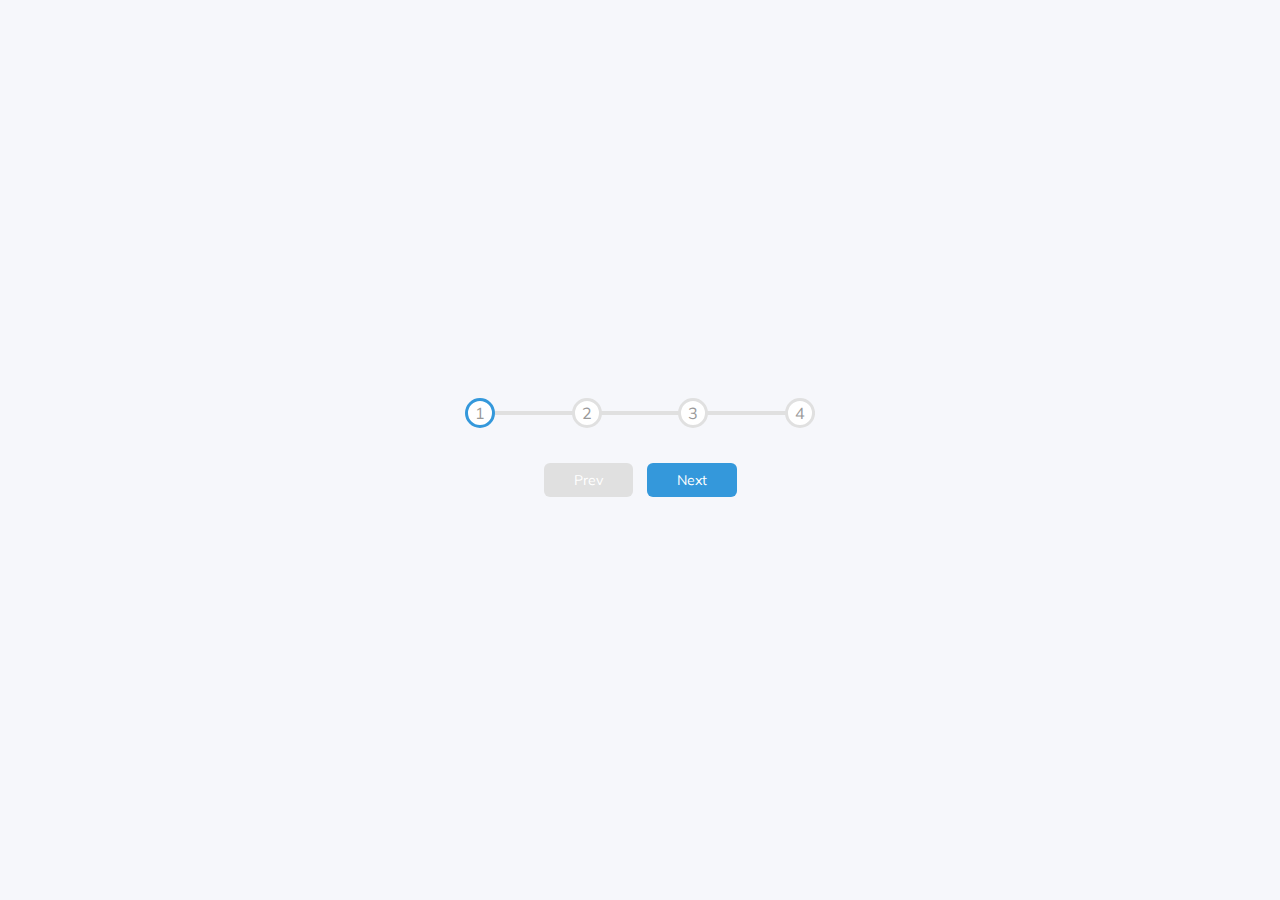
<file: Progress Steps/index.html>
<!DOCTYPE html>
<html lang="en">
<head>
    <meta charset="UTF-8">
    <meta http-equiv="X-UA-Compatible" content="IE=edge">
    <meta name="viewport" content="width=device-width, initial-scale=1.0">
    <link rel="stylesheet" href="style.css">
    <!-- <link rel="stylesheet" 
        href="https://cdnjs.cloudflare.com/ajax/libs/font-awesome/6.0.0-beta3/css/all.min.css"> -->
    <title>Progress Steps</title>
</head>
<body>
  <div class="container">
    <div class="progress-container">
      <div class="progress" id="progress"></div>
      <div class="circle active">1</div>
      <div class="circle">2</div>
      <div class="circle">3</div>
      <div class="circle">4</div>
    </div>
    <button class="btn" id="prev" disabled>Prev</button>
    <button class="btn" id="next">Next</button>
  </div> 
  

  <script src="script.js"></script>
</body>
</html>
</file>
<file: Progress Steps/style.css>
@import url("https://fonts.googleapis.com/css2?family=Muli&display=swap");

:root {
  --line-border-fill: #3498db;
  --line-border-empty: #e0e0e0;
}

* {
  box-sizing: border-box;
}

body {
  background-color: #f6f7fb;
  font-family: "Muli", sans-serif;
  margin: 0;
  display: flex;
  align-items: center;
  justify-content: center;
  height: 100vh;
  overflow: hidden;
}

.container {
  text-align: center;
}

.progress-container {
  display: flex;
  justify-content: space-between;
  position: relative;
  margin-bottom: 30px;
  max-width: 100%;
  width: 350px;
}

.progress-container::before {
  content: "";
  background-color: var(--line-border-empty);
  position: absolute;
  top: 50%;
  left: 0;
  transform: translateY(-50%);
  height: 4px;
  width: 100%;
  z-index: -1;
}

.progress {
  background-color: var(--line-border-fill);
  position: absolute;
  top: 50%;
  left: 0;
  transform: translateY(-50%);
  height: 4px;
  width: 0;
  z-index: -1;
  transition: 0.4s ease;
}

.circle {
  background-color: #fff;
  color: #999;
  border-radius: 50%;
  height: 30px;
  width: 30px;
  display: flex;
  align-items: center;
  justify-content: center;
  border: 3px solid var(--line-border-empty);
  transition: 0.4s ease;
}

.circle.active {
  border-color: var(--line-border-fill);
}

.btn {
  background-color: var(--line-border-fill);
  color: #fff;
  border: 0;
  border-radius: 6px;
  cursor: pointer;
  font-family: inherit;
  padding: 8px 30px;
  margin: 5px;
  font-size: 14px;
}

.btn:active {
  transform: scale(0.95);
}

.btn:focus {
  outline: 0;
}

.btn:disabled {
  background-color: var(--line-border-empty);
  cursor: not-allowed;
}
</file>
